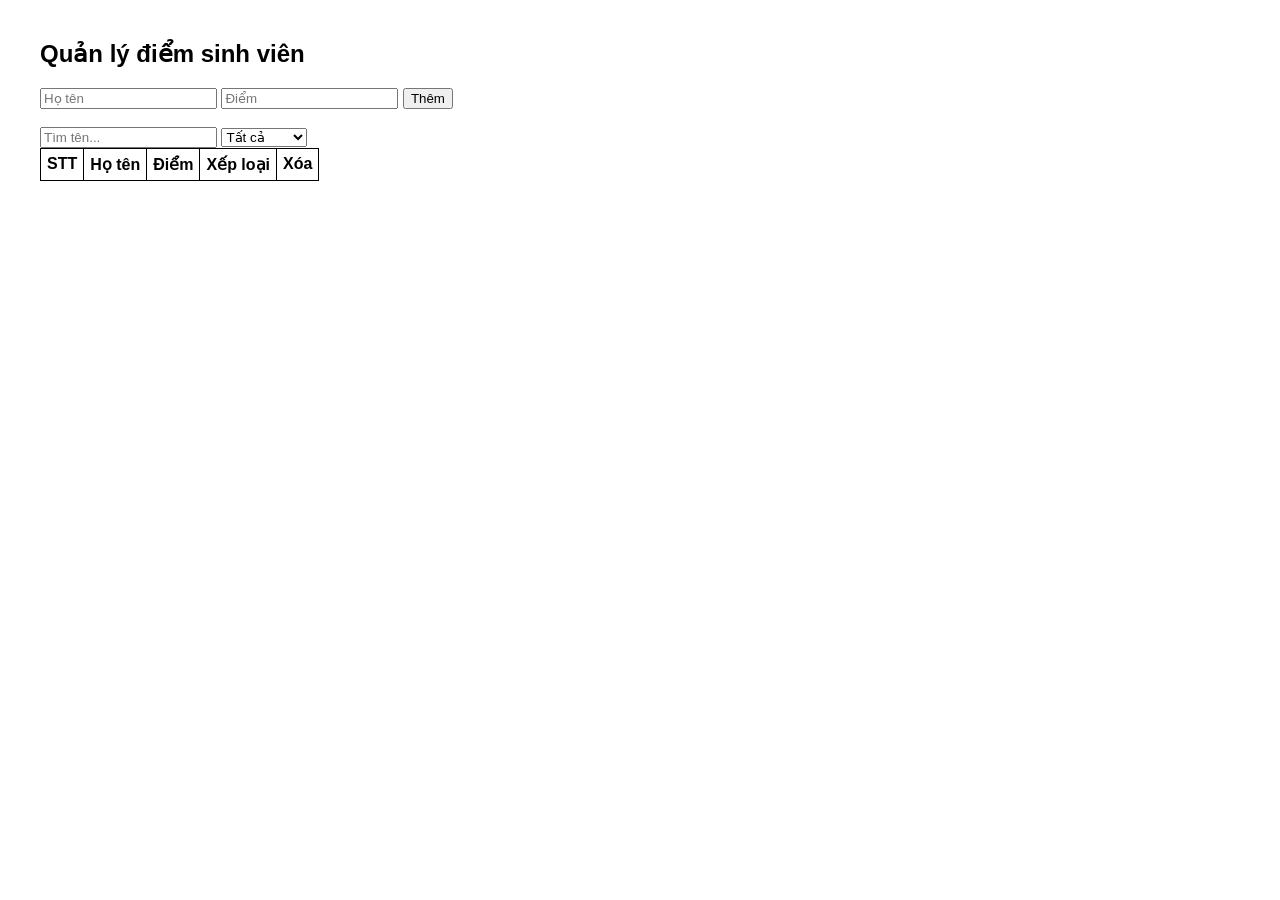
<file: Bài Thực Hành 4/Bài 1/index.html>
<!DOCTYPE html>
<html lang="vi">
<head>
<meta charset="UTF-8">
<title>Bảng điểm sinh viên</title>
<link rel="stylesheet" href="style.css">
</head>

<body>

<h2>Quản lý điểm sinh viên</h2>

<input id="name" placeholder="Họ tên">
<input id="score" type="number" placeholder="Điểm">
<button id="addBtn">Thêm</button>

<br><br>

<input id="search" placeholder="Tìm tên...">

<select id="filter">
<option value="all">Tất cả</option>
<option value="Giỏi">Giỏi</option>
<option value="Khá">Khá</option>
<option value="Trung bình">Trung bình</option>
<option value="Yếu">Yếu</option>
</select>

<table>
<thead>
<tr>
<th>STT</th>
<th>Họ tên</th>
<th>Điểm</th>
<th>Xếp loại</th>
<th>Xóa</th>
</tr>
</thead>

<tbody id="tbody"></tbody>
</table>

<p id="stats"></p>

<script src="script.js"></script>

</body>
</html>
</file>
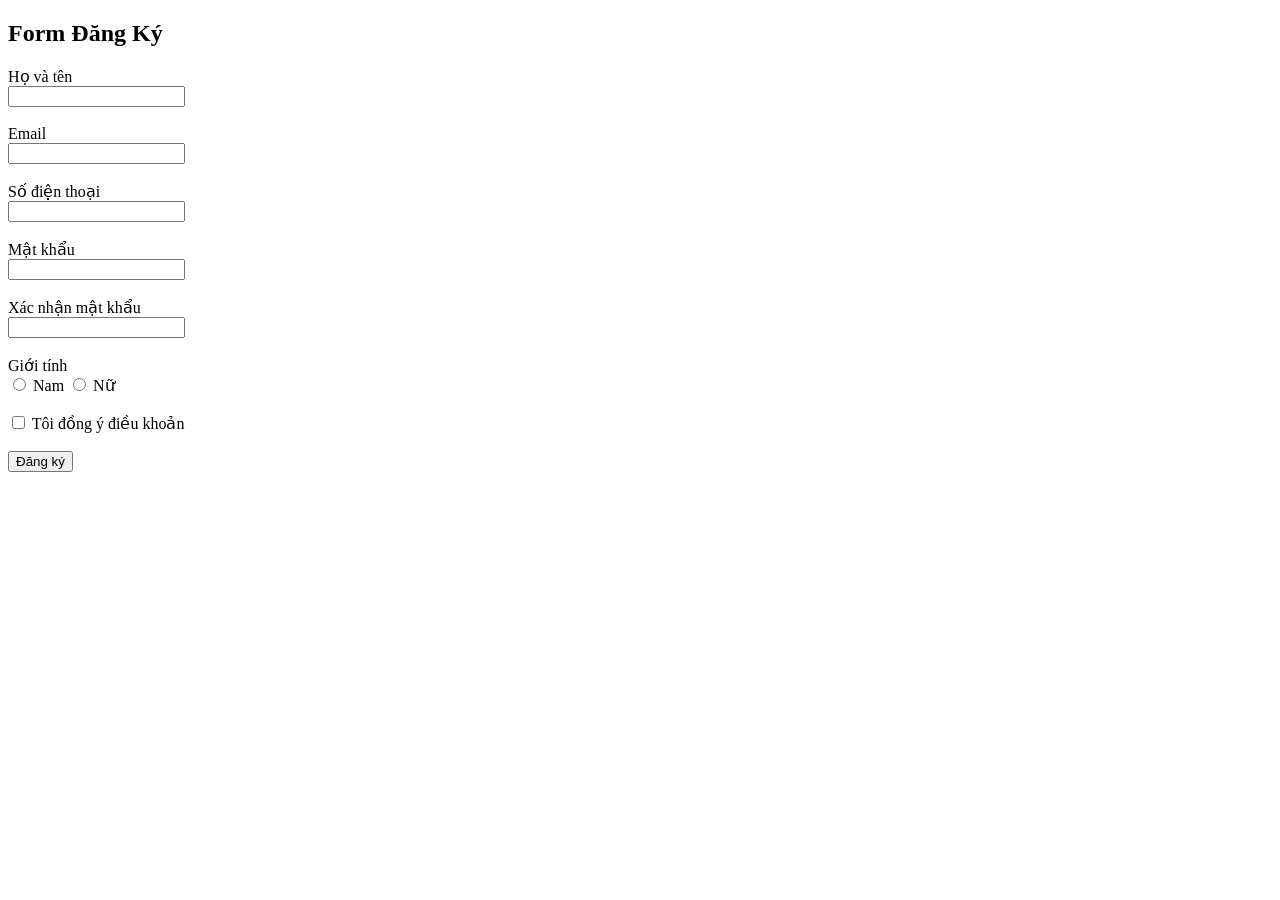
<file: Bài Thực Hành 4/Bài 2.1/index.html>
<!DOCTYPE html>
<html>
<head>
<meta charset="UTF-8">
<title>Đăng ký tài khoản</title>
<style>
.error{
    color:red;
    font-size:14px;
}
</style>
</head>

<body>

<h2>Form Đăng Ký</h2>

<form id="formDangKy">

<label>Họ và tên</label><br>
<input type="text" id="fullname">
<div id="fullnameError" class="error"></div><br>

<label>Email</label><br>
<input type="text" id="email">
<div id="emailError" class="error"></div><br>

<label>Số điện thoại</label><br>
<input type="text" id="phone">
<div id="phoneError" class="error"></div><br>

<label>Mật khẩu</label><br>
<input type="password" id="password">
<div id="passwordError" class="error"></div><br>

<label>Xác nhận mật khẩu</label><br>
<input type="password" id="confirm">
<div id="confirmError" class="error"></div><br>

<label>Giới tính</label><br>
<input type="radio" name="gender" value="Nam"> Nam
<input type="radio" name="gender" value="Nữ"> Nữ
<div id="genderError" class="error"></div><br>

<input type="checkbox" id="terms"> Tôi đồng ý điều khoản
<div id="termsError" class="error"></div><br>

<button type="submit">Đăng ký</button>

</form>

<div id="success"></div>

<script src="script.js"></script>

</body>
</html>
</file>
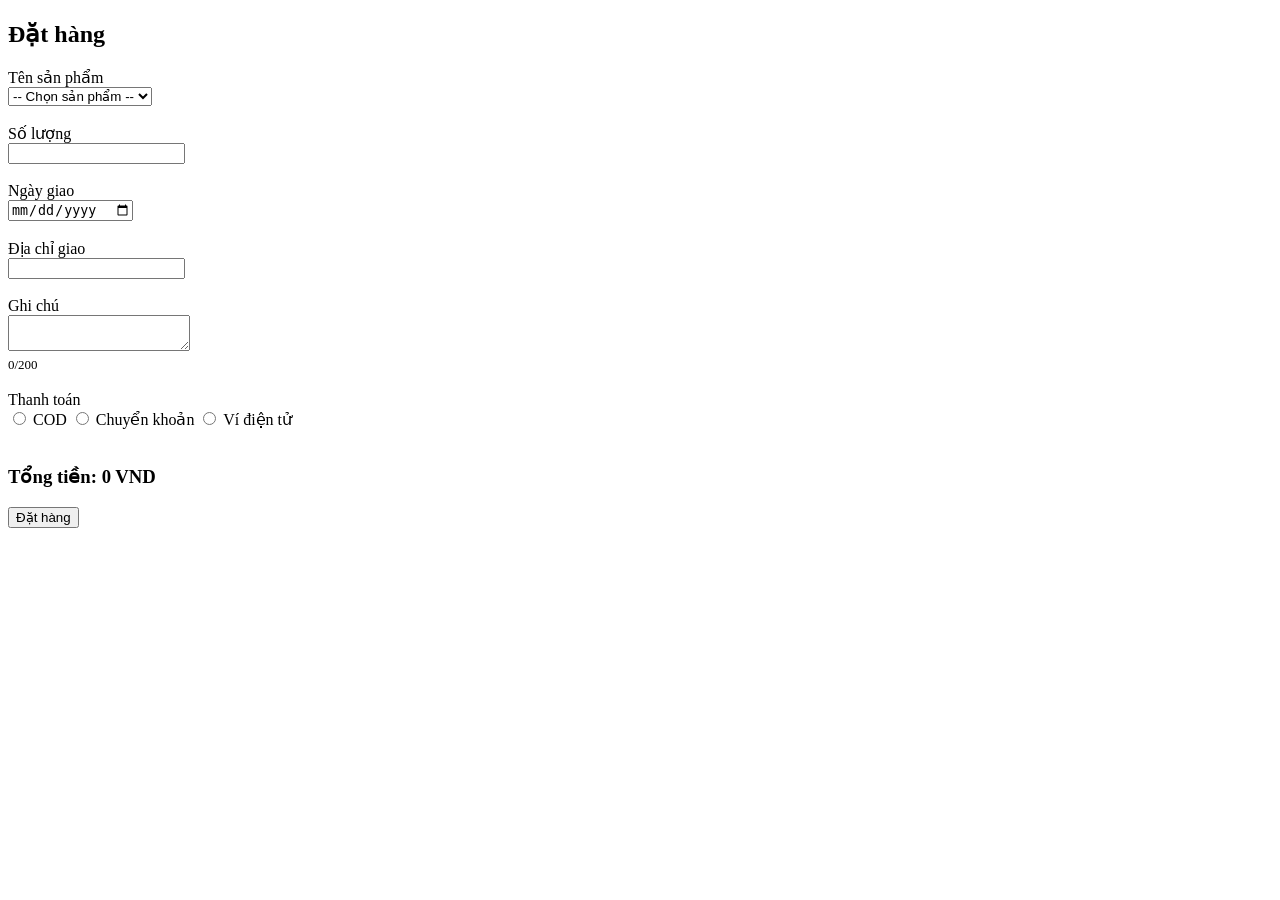
<file: Bài Thực Hành 4/Bài 2.2/index.html>
<!DOCTYPE html>
<html>
<head>
<meta charset="UTF-8">
<title>Form đặt hàng</title>

<style>
.error{
color:red;
font-size:14px;
}

#counter{
font-size:13px;
}

.red{
color:red;
}
</style>

</head>

<body>

<h2>Đặt hàng</h2>

<form id="orderForm">

<label>Tên sản phẩm</label><br>
<select id="product">
<option value="">-- Chọn sản phẩm --</option>
<option value="ao">Áo</option>
<option value="quan">Quần</option>
<option value="giay">Giày</option>
</select>
<div id="productError" class="error"></div>
<br>

<label>Số lượng</label><br>
<input type="number" id="quantity">
<div id="quantityError" class="error"></div>
<br>

<label>Ngày giao</label><br>
<input type="date" id="date">
<div id="dateError" class="error"></div>
<br>

<label>Địa chỉ giao</label><br>
<input type="text" id="address">
<div id="addressError" class="error"></div>
<br>

<label>Ghi chú</label><br>
<textarea id="note"></textarea><br>
<span id="counter">0/200</span>
<div id="noteError" class="error"></div>
<br>

<label>Thanh toán</label><br>
<input type="radio" name="pay" value="COD"> COD
<input type="radio" name="pay" value="Bank"> Chuyển khoản
<input type="radio" name="pay" value="Wallet"> Ví điện tử
<div id="payError" class="error"></div>
<br>

<h3>Tổng tiền: <span id="total">0</span> VND</h3>

<button type="submit">Đặt hàng</button>

</form>

<div id="confirmBox" style="display:none"></div>

<div id="success"></div>

<script src="script.js"></script>

</body>
</html>
</file>
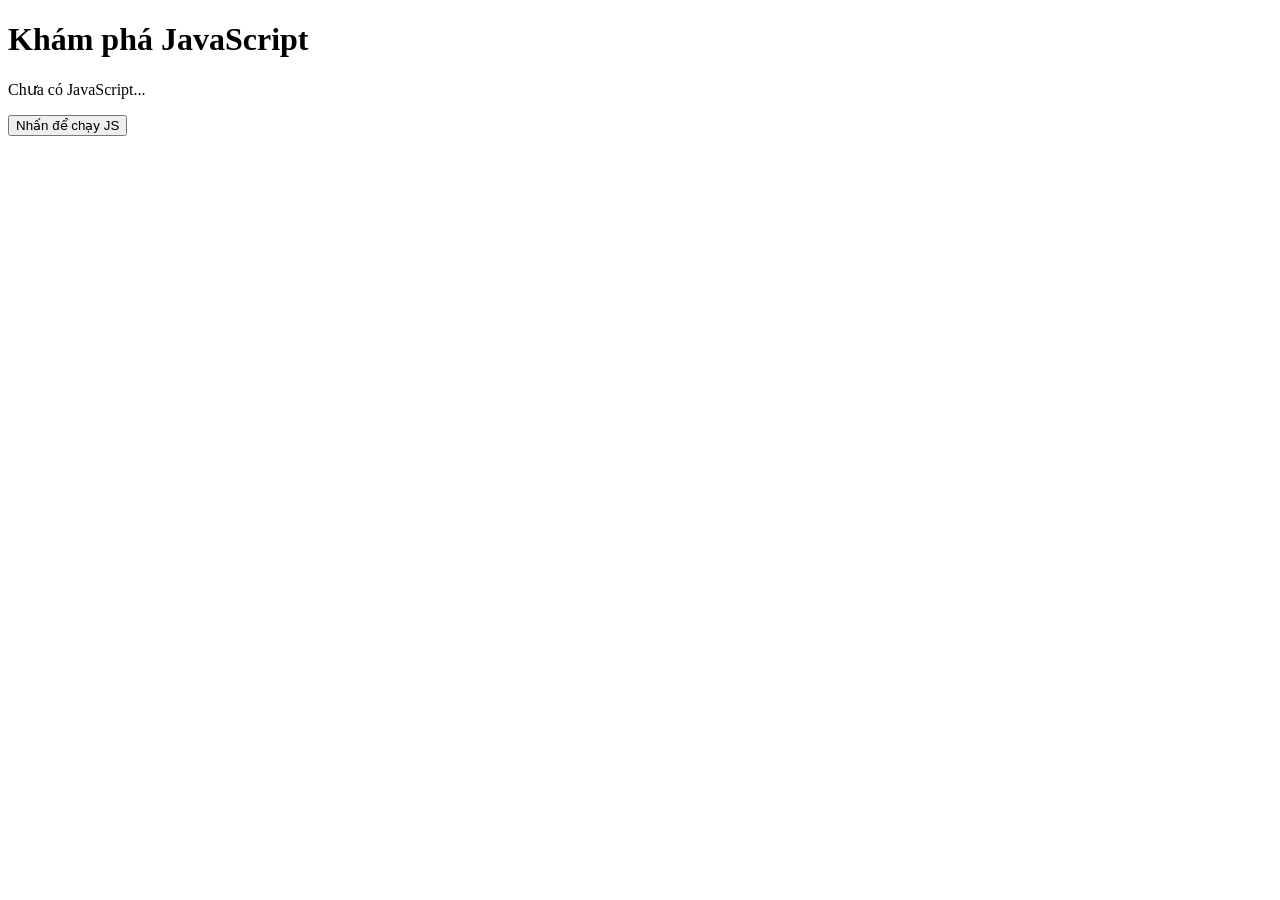
<file: Bài Thực Hành 3/js-basic-lap.html>
<!DOCTYPE html>
<html lang="vi">
<head>
  <meta charset="UTF-8">
  <title>Lab JS Cơ bản</title>
</head>
<body>
  <h1>Khám phá JavaScript</h1>
  <p id="welcome">Chưa có JavaScript...</p>
  <button id="runBtn">Nhấn để chạy JS</button>

  <script src="main.js"></script>
</body>
</html>
</file>
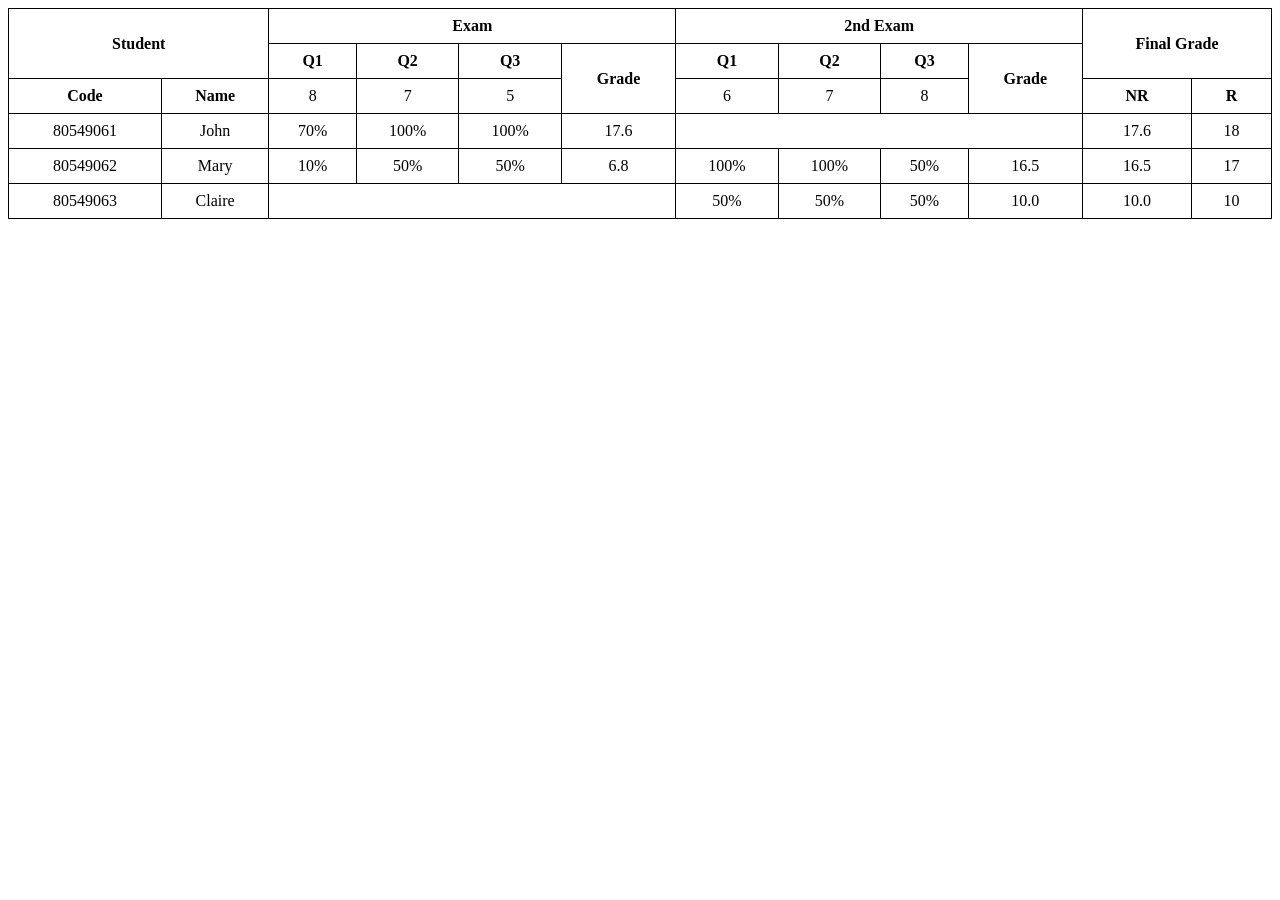
<file: Bài Tập Thực Hành Số 1 + 2/baitap3.html>
<!DOCTYPE html>
<html lang="vi">
<head>
    <meta charset="UTF-8">
    <title>Bài tập 3 - Bảng điểm sinh viên</title>
    <style>
        table {
            border-collapse: collapse;
            width: 100%;
        }
        th, td {
            border: 1px solid #000;
            text-align: center;
            padding: 8px;
        }
    </style>
</head>
<body>

<table>
    <tr>
        <th  colspan = "2" rowspan = "2" > Student </th>
        <th colspan="4">Exam</th>
        <th colspan="4">2nd Exam</th>
        <th rowspan="2" colspan = "2">Final Grade</th>
    </tr>
    <tr>
        <th>Q1</th>
        <th>Q2</th>
        <th>Q3</th>
        <th rowspan="2">Grade</th>
	<th>Q1</th>
        <th>Q2</th>
        <th>Q3</th>
        <th rowspan="2">Grade</th>
    </tr>
    <tr>
        <th> Code </th>
        <th> Name </th>
        <td>8</td>
        <td>7</td>
        <td>5</td>
        <td>6</td>
        <td>7</td>
        <td>8</td>
        <th>NR</th>
        <th>R</th>
    </tr>
    <tr>
	<td> 80549061 </td>
	<td> John </td>
	<td> 70%</td>
	<td> 100% </td>
	<td> 100% </td>
	<td> 17.6 </td>
	<td colspan = "4"> </td>
	<td> 17.6 </td>
	<td> 18 </td>
    </tr>
    <tr>
	<td> 80549062 </td>
	<td> Mary </td>
	<td> 10%</td>
	<td> 50% </td>
	<td> 50% </td>
	<td> 6.8 </td>
	<td> 100% </td>
	<td> 100% </td>
	<td> 50% </td>
	<td> 16.5 </td>
	<td> 16.5 </td>
	<td> 17 </td>
    </tr>
    <tr>
	<td> 80549063 </td>
	<td> Claire </td>
	<td colspan = "4"> </td>
	<td> 50% </td>
	<td> 50% </td>
	<td> 50% </td>
	<td> 10.0 </td>
	<td> 10.0 </td>
	<td> 10 </td>
    </tr>
</table>

</body>
</html>
</file>
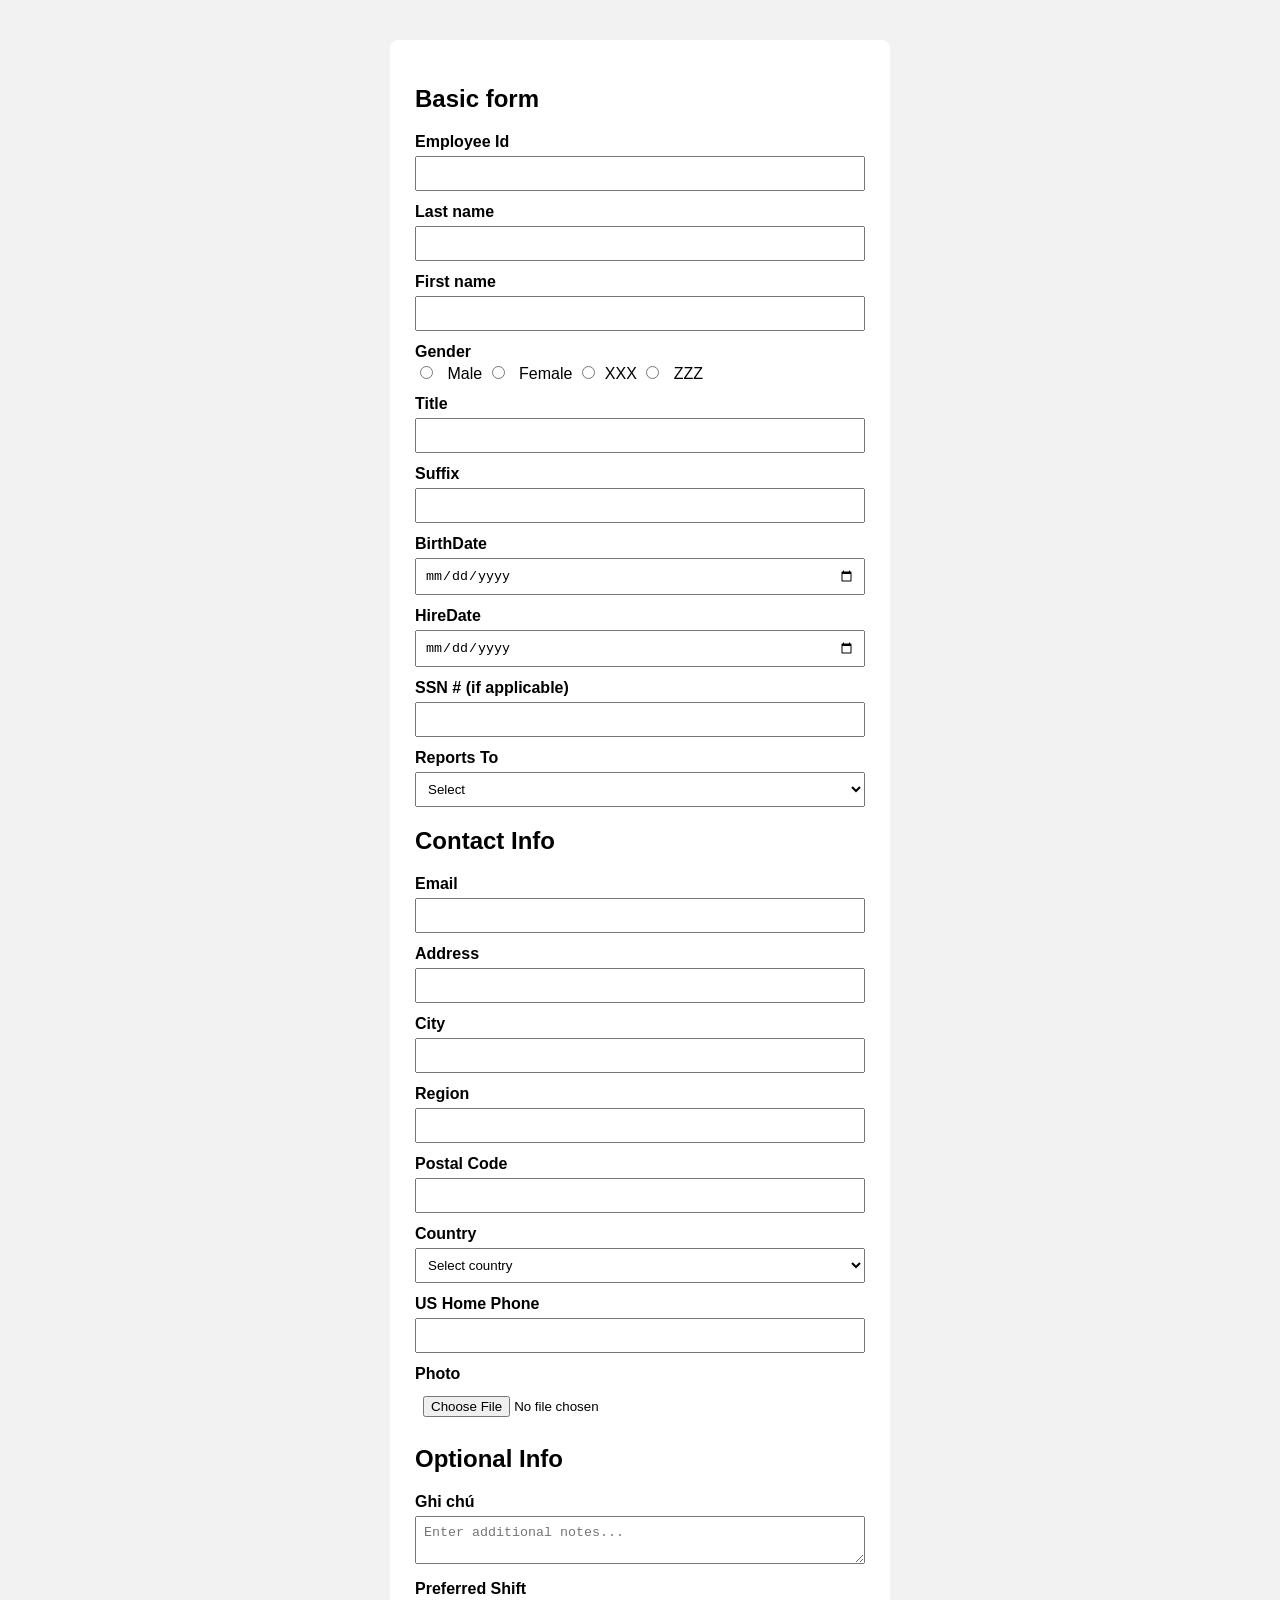
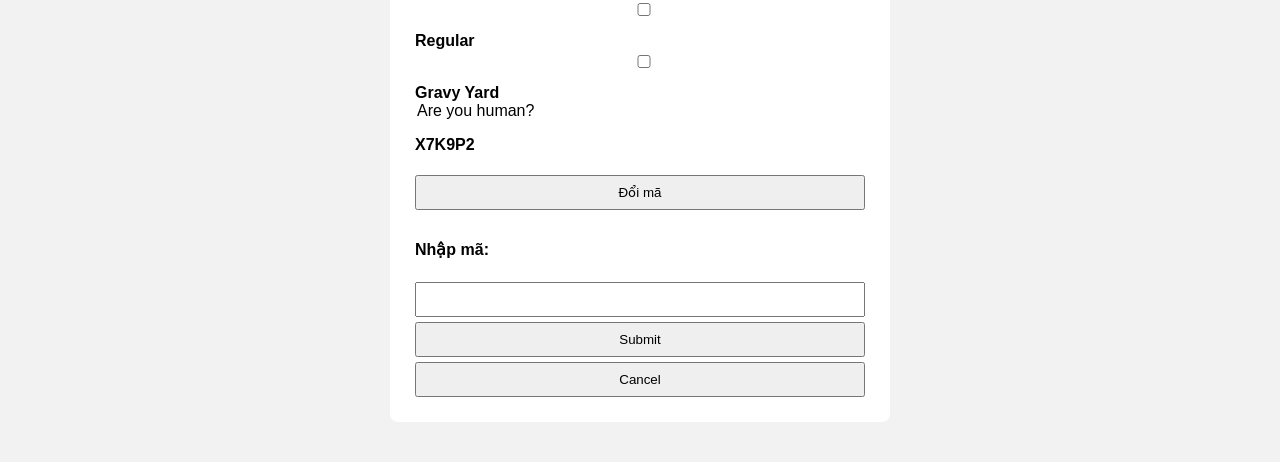
<file: Bài Tập Thực Hành Số 1 + 2/baitap4.html>
<!DOCTYPE html>
<html lang="vi">
<head>
<meta charset="UTF-8">
<title>Bài 4 </title>
<style>
body {
    font-family: Arial, sans-serif;
    background-color: #f2f2f2;
}
.form-container {
    width: 450px;
    margin: 40px auto;
    background: #ffffff;
    padding: 25px;
    border-radius: 8px;
}

label {
    display: block;
    margin-top: 12px;
    font-weight: bold;
}
input, select, textarea {
    width: 100%;
    padding: 8px;
    margin-top: 5px;
    box-sizing: border-box;
}
.inline {
    width: auto;
    margin-right: 10px;
}
button {
    width: 100%;
    margin-top: 20px;
    padding: 10px;
    background-color: #28a745;
    color: white;
    border: none;
    border-radius: 5px;
    font-size: 16px;
}

</style>
</head>


<body>
    <div class="form-container">
    <h2>Basic form</h2>
    <form>



    <label>Employee Id</label>
    <input type="text" >

    <label>Last name</label>
    <input type="text">

    <label>First name</label>
    <input type="text">

    <label>Gender</label>
    <input class="inline" type="radio" name="gender"> Male
    <input class="inline" type="radio" name="gender"> Female
    <input class="inline" type="radio" name="gender">XXX
    <input class="inline" type="radio" name="gender"> ZZZ

    <label>Title</Title></label>
    <input type="text" >

    <label>Suffix</label>
    <input type="text" >

    <label>BirthDate</label>
    <input type="date" >

    <label>HireDate</label>
    <input type="date" >

    <label>SSN # (if applicable)</label>
    <input type="text">
    
    <label>Reports To</label>
    <select>
            <option value="Select"> Select </option>
            <option value="Jack"> Jack </option>
            <option value="Jame"> Jame </option>
            <option value="D">Dong</option>
    </select>

    <h2>Contact Info</h2>

    <label>Email</label>
    <input type="text" >


    <label>Address</label>
    <input type="text" >

    <label>City</label>
    <input type="text" >

    <label>Region</label>
    <input type="text" >

    <label>Postal Code</label>
    <input type="text" >

    <label>Country</label>
        <select>
            <option value="">Select country</option>
            <option value="VN">Vietnam</option>
            <option value="US">United States</option>
            <option value="UK">United Kingdom</option>
            <option value="JP">Japan</option>
            <option value="KR">South Korea</option>
        </select>
    
    <label>US Home Phone</label>
    <input type="tel" >

    <label>Photo</label>
    <input type="file">
    
    <h2>Optional Info</h2>
    
    <label>Ghi chú</label>
    <textarea placeholder="Enter additional notes..."></textarea>
    
    <label>Preferred Shift</label>

    <input type="checkbox" id="cb1">
    <label for="cb1">Regular</label>

    <input type="checkbox" id="cb2">
    <label for="cb2">Gravy Yard</label>
        <legend>Are you human?</legend>

        <p><b>X7K9P2</b></p>

        <input type="submit" value="Đổi mã">
        <br><br>

        <label>Nhập mã:</label><br>
        <input type="text">
    <input type="submit" value="Submit">
    <input type="button" value="Cancel">
</html>
</file>
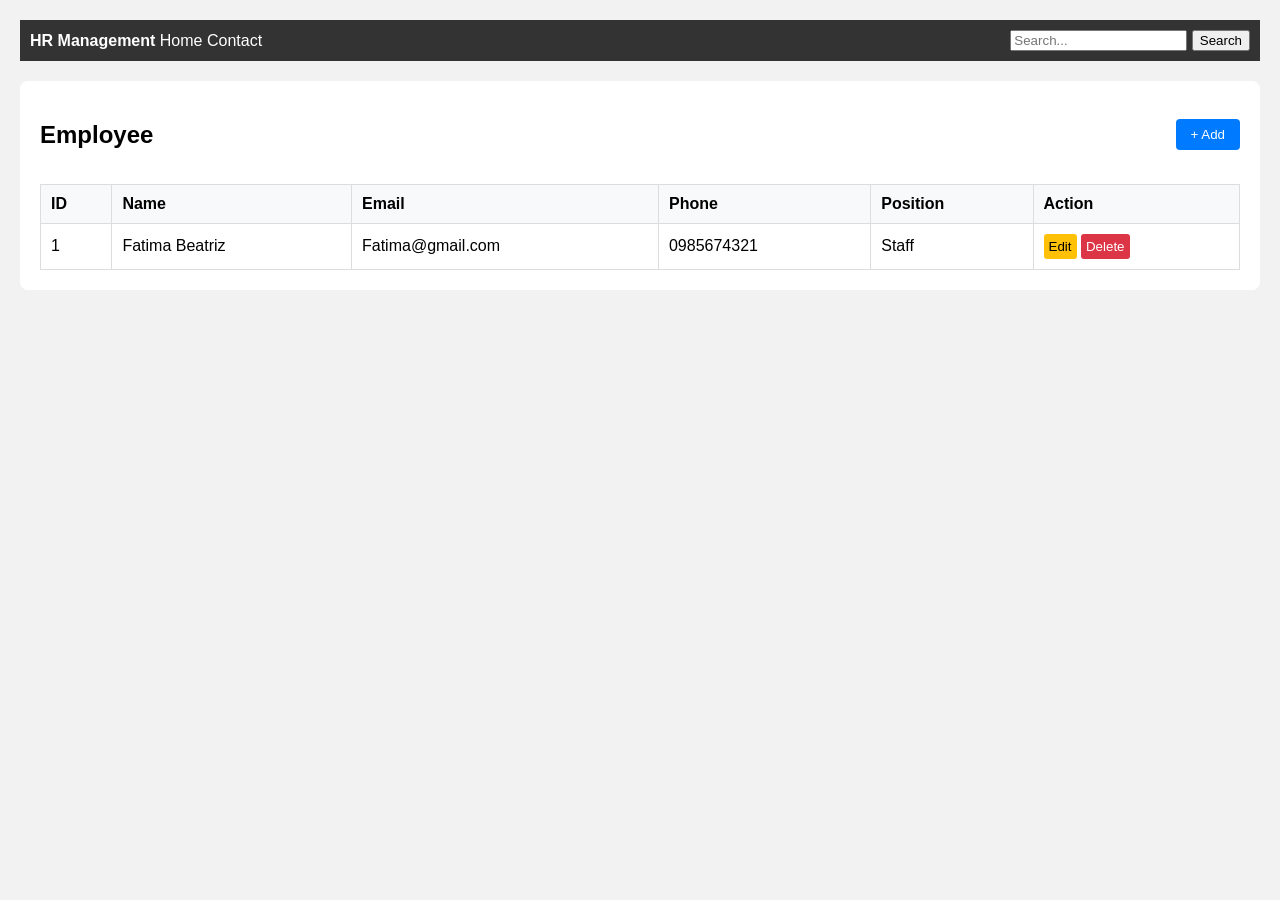
<file: Bài Tập Thực Hành Số 1 + 2/baitap5hinh1.html>
<!DOCTYPE html>
<html lang="vi">
<head>
    <meta charset="UTF-8">
    <title>Bài 5 - Danh sách nhân viên</title>
    <style>
        body { 
            font-family: Arial, sans-serif; 
            background-color: #f2f2f2; 
            margin: 0; padding: 20px; }
        .nav { 
            background: #333; 
            color: white; 
            padding: 10px; display: flex; 
            justify-content: space-between; 
            align-items: center; }
        .container { 
            background: white; 
            padding: 20px; 
            margin-top: 20px; 
            border-radius: 8px; }
        .header-row { 
            display: flex; 
            justify-content: 
            space-between; 
            align-items: center; }
        table {
            width: 100%; 
            border-collapse: collapse; 
            margin-top: 15px; }
        th, td { 
            border: 1px solid #ddd; 
            padding: 10px; 
            text-align: left; }
        th { 
            background-color: #f8f9fa; }
        .btn-add { 
            background: #007bff; 
            color: white; 
            padding: 8px 15px; 
            border: none; 
            border-radius: 4px; 
            cursor: pointer; }
        .btn-edit { 
            background: #ffc107; 
            border: none; padding: 5px; 
            border-radius: 3px; }
        .btn-delete { 
            background: #dc3545; 
            color: white; 
            border: none; 
            padding: 5px; 
            border-radius: 3px; }
    </style>
</head>
<body>
    <div class="nav">
        <div>
            <strong>HR Management</strong> 
            Home Contact
        </div>
        <div>
            <input type="text" placeholder="Search...">
            <button>Search</button>
        </div>
    </div>

    <div class="container">
        <div class="header-row">
            <h2>Employee</h2>
            <button class="btn-add">+ Add</button>
        </div>
        <table>
            <tr>
                <th>ID</th> 
                <th>Name</th> 
                <th>Email</th> 
                <th>Phone</th> 
                <th>Position</th> 
                <th>Action</th>
            </tr>
            <tr>
                <td>1</td> 
                <td>Fatima Beatriz</td> 
                <td>Fatima@gmail.com</td> 
                <td>0985674321</td> 
                <td>Staff</td>
                <td>
                    <button class="btn-edit">Edit</button>
                    <button class="btn-delete">Delete</button>
                </td>
            </tr>
            </tbody>
        </table>
    </div>
</body>
</html>
</file>
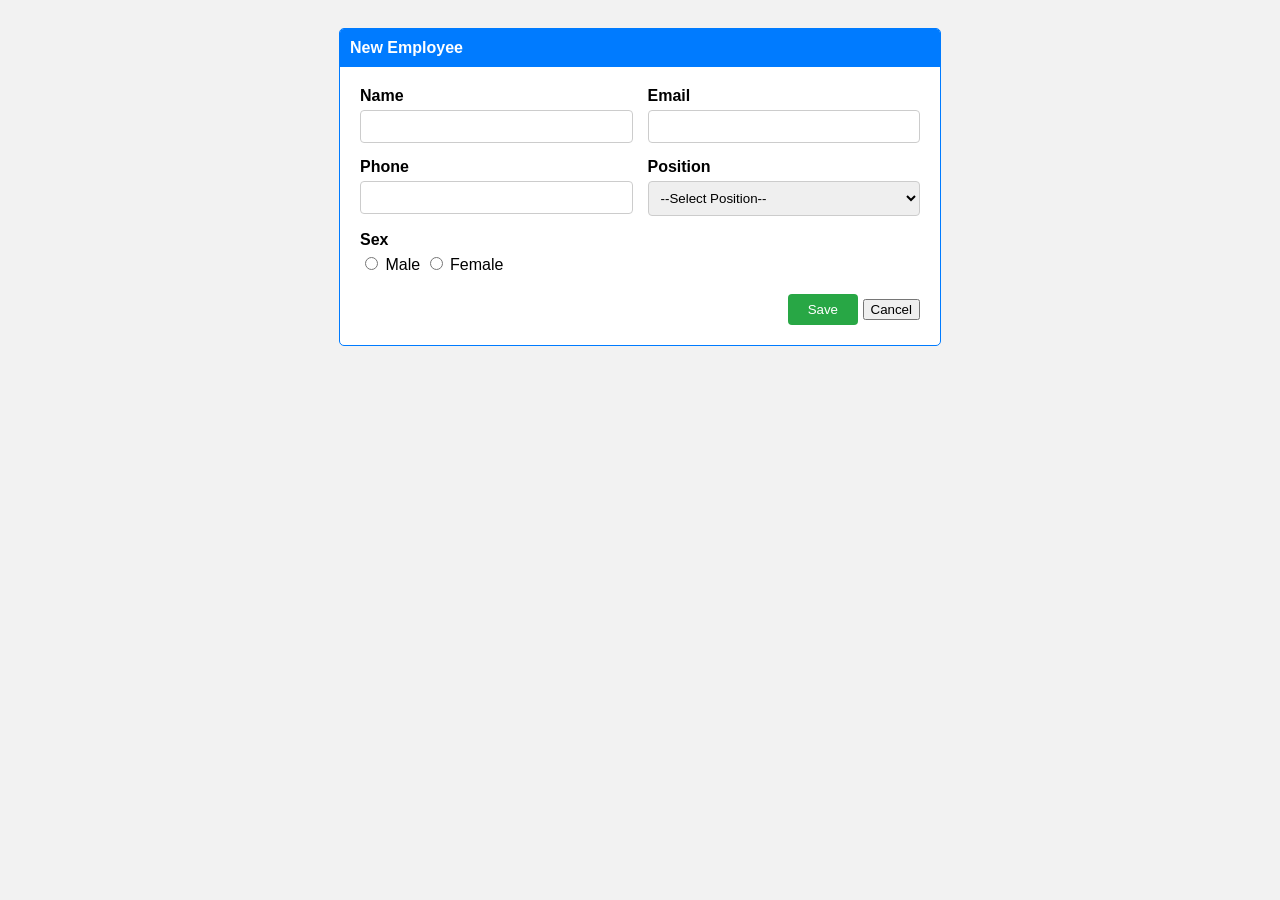
<file: Bài Tập Thực Hành Số 1 + 2/baitap5hinh2.html>
<!DOCTYPE html>
<html lang="vi">
<head>
    <meta charset="UTF-8">
    <title>Bài 5 - Thêm nhân viên</title>
    <style>
        body { 
            font-family: Arial, sans-serif; 
            background-color: #f2f2f2; 
            padding: 20px; }
        .form-box { 
            width: 600px; 
            margin: auto; 
            background: white; 
            border: 1px solid #007bff; 
            border-radius: 5px; overflow: hidden; }
        .form-header { 
            background: #007bff; 
            color: white;
            padding: 10px; 
            font-weight: bold; }
        .form-body { 
            padding: 20px; }
        .row { 
            display: flex; 
            gap: 15px; 
            margin-bottom: 15px; }
        .col { 
            flex: 1; }
        label {
            display: block; 
            font-weight: bold; 
            margin-bottom: 5px; }
        input, select { 
            width: 100%; 
            padding: 8px; 
            box-sizing: border-box; 
            border: 1px solid #ccc; 
            border-radius: 4px; }
        .inline { 
            width: auto; }
        .footer { 
            text-align: right; 
            margin-top: 20px; }
        .btn-save { 
            background: #28a745; 
            color: white; 
            padding: 8px 20px; 
            border: none; 
            border-radius: 4px; 
            cursor: pointer; }
    </style>
</head>
<body>
    <div class="form-box">
        <div class="form-header">New Employee</div>
        <form class="form-body">
            <div class="row">
                <div class="col">
                    <label>Name</label>
                    <input type="text">
                </div>
                <div class="col">
                    <label>Email</label>
                    <input type="email">
                </div>
            </div>

            <div class="row">
                <div class="col">
                    <label>Phone</label>
                    <input type="text">
                </div>
                <div class="col">
                    <label>Position</label>
                    <select>
                        <option>--Select Position--</option>
                        <option>Staff</option>
                        <option>Manager</option>
                        <option>CEO</option>
                    </select>
                </div>
            </div>

            <label>Sex</label>
            <input type="radio" name="sex" class="inline"> Male
            <input type="radio" name="sex" class="inline"> Female

            <div class="footer">
                <button type="submit" class="btn-save">Save</button>
                <button type="button">Cancel</button>
            </div>
        </form>
    </div>
</body>
</html>
</file>
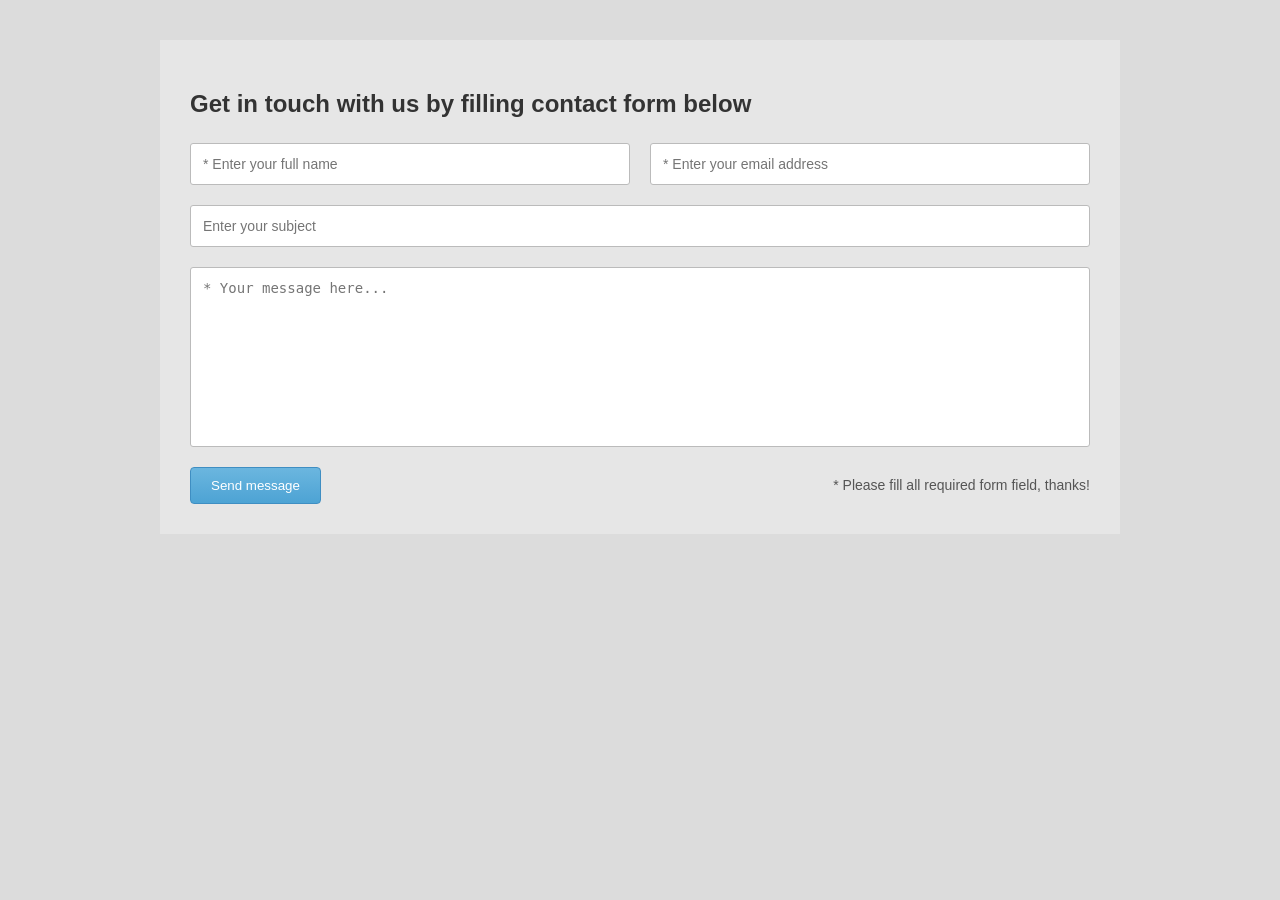
<file: Bài Thực Hành 2/bai1/bai1.html>
<!DOCTYPE html>
<html lang="en">
<head>
<meta charset="UTF-8">
<title>Contact Form</title>

<style>
    body{
        margin:0;
        font-family: Arial, Helvetica, sans-serif;
        background:#dcdcdc;
    }

    .wrapper{
        width:900px;
        margin:40px auto;
        background:#e6e6e6;
        padding:30px;
    }

    h2{
        margin-bottom:25px;
        font-weight:600;
        color:#333;
    }

    form{
        display:flex;
        flex-direction:column;
        gap:20px;
    }

    .row{
        display:flex;
        gap:20px;
    }

    input, textarea{
        padding:12px;
        border:1px solid #bbb;
        border-radius:3px;
        font-size:14px;
        width:100%;
        box-sizing:border-box;
    }

    textarea{
        height:180px;
        resize:none;
    }

    .full{
        width:100%;
    }

    .bottom{
        display:flex;
        justify-content:space-between;
        align-items:center;
    }

    button{
        background:linear-gradient(#6bb6df,#4da3d4);
        border:1px solid #3f8ec2;
        color:white;
        padding:10px 20px;
        border-radius:4px;
        cursor:pointer;
    }

    button:hover{
        opacity:0.9;
    }

    .note{
        font-size:14px;
        color:#555;
    }
</style>
</head>

<body>

<div class="wrapper">
    <h2>Get in touch with us by filling contact form below</h2>

    <form>

        <div class="row">
            <input type="text" placeholder="* Enter your full name">
            <input type="email" placeholder="* Enter your email address">
        </div>

        <input type="text" class="full" placeholder="Enter your subject">

        <textarea placeholder="* Your message here..."></textarea>

        <div class="bottom">
            <button type="submit">Send message</button>
            <div class="note">
                * Please fill all required form field, thanks!
            </div>
        </div>

    </form>
</div>

</body>
</html>
</file>
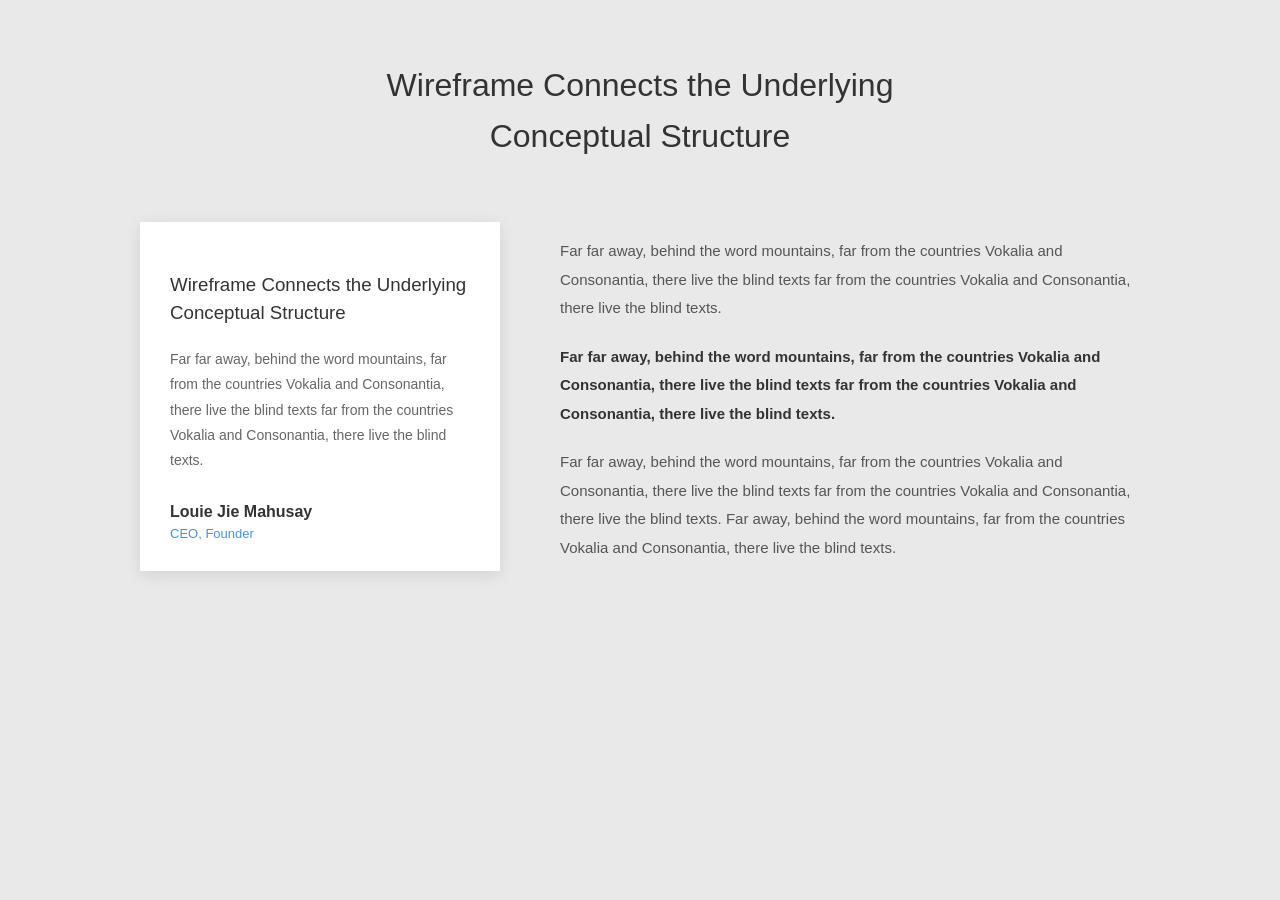
<file: Bài Thực Hành 2/bai3/bai3.html>
<!DOCTYPE html>
<html lang="en">
<head>
<meta charset="UTF-8">
<title>Wireframe Layout</title>

<style>
    body{
        margin:0;
        font-family: Arial, Helvetica, sans-serif;
        background:#e9e9e9;
        color:#333;
    }

    .container{
        width:1000px;
        margin:60px auto;
    }

    .title{
        text-align:center;
        margin-bottom:60px;
    }

    .title h1{
        font-weight:500;
        line-height:1.6;
    }

    .content{
        display:flex;
        gap:60px;
        align-items:flex-start;
    }

    .card{
        width:300px;
        background:white;
        padding:30px;
        box-shadow:0 4px 15px rgba(0,0,0,0.1);
    }

    .card h3{
        font-weight:500;
        margin-bottom:20px;
        line-height:1.5;
    }

    .card p{
        font-size:14px;
        line-height:1.8;
        color:#666;
    }

    .author{
        margin-top:30px;
        font-weight:bold;
    }

    .author span{
        display:block;
        font-weight:normal;
        font-size:13px;
        color:#4a90e2;
        margin-top:5px;
    }

    .text{
        flex:1;
    }

    .text p{
        line-height:1.9;
        margin-bottom:20px;
        font-size:15px;
        color:#555;
    }

    .text p.bold{
        font-weight:bold;
        color:#333;
    }

</style>
</head>
<body>

<div class="container">

    <div class="title">
        <h1>
            Wireframe Connects the Underlying <br>
            Conceptual Structure
        </h1>
    </div>

    <div class="content">

        <div class="card">
            <h3>
                Wireframe Connects the Underlying Conceptual Structure
            </h3>

            <p>
                Far far away, behind the word mountains, far from the countries
                Vokalia and Consonantia, there live the blind texts far from the
                countries Vokalia and Consonantia, there live the blind texts.
            </p>

            <div class="author">
                Louie Jie Mahusay
                <span>CEO, Founder</span>
            </div>
        </div>

        <div class="text">
            <p>
                Far far away, behind the word mountains, far from the countries Vokalia
                and Consonantia, there live the blind texts far from the countries
                Vokalia and Consonantia, there live the blind texts.
            </p>

            <p class="bold">
                Far far away, behind the word mountains, far from the countries Vokalia
                and Consonantia, there live the blind texts far from the countries
                Vokalia and Consonantia, there live the blind texts.
            </p>

            <p>
                Far far away, behind the word mountains, far from the countries Vokalia
                and Consonantia, there live the blind texts far from the countries
                Vokalia and Consonantia, there live the blind texts. Far away,
                behind the word mountains, far from the countries Vokalia and
                Consonantia, there live the blind texts.
            </p>
        </div>

    </div>

</div>

</body>
</html>
</file>
<file: Bài Thực Hành 4/Bài 1/style.css>
table, th, td{
border:1px solid black;
border-collapse:collapse;
padding:6px;
}

.low{
background:yellow;
}

body{
font-family:Arial;
margin:40px;
}
</file>
